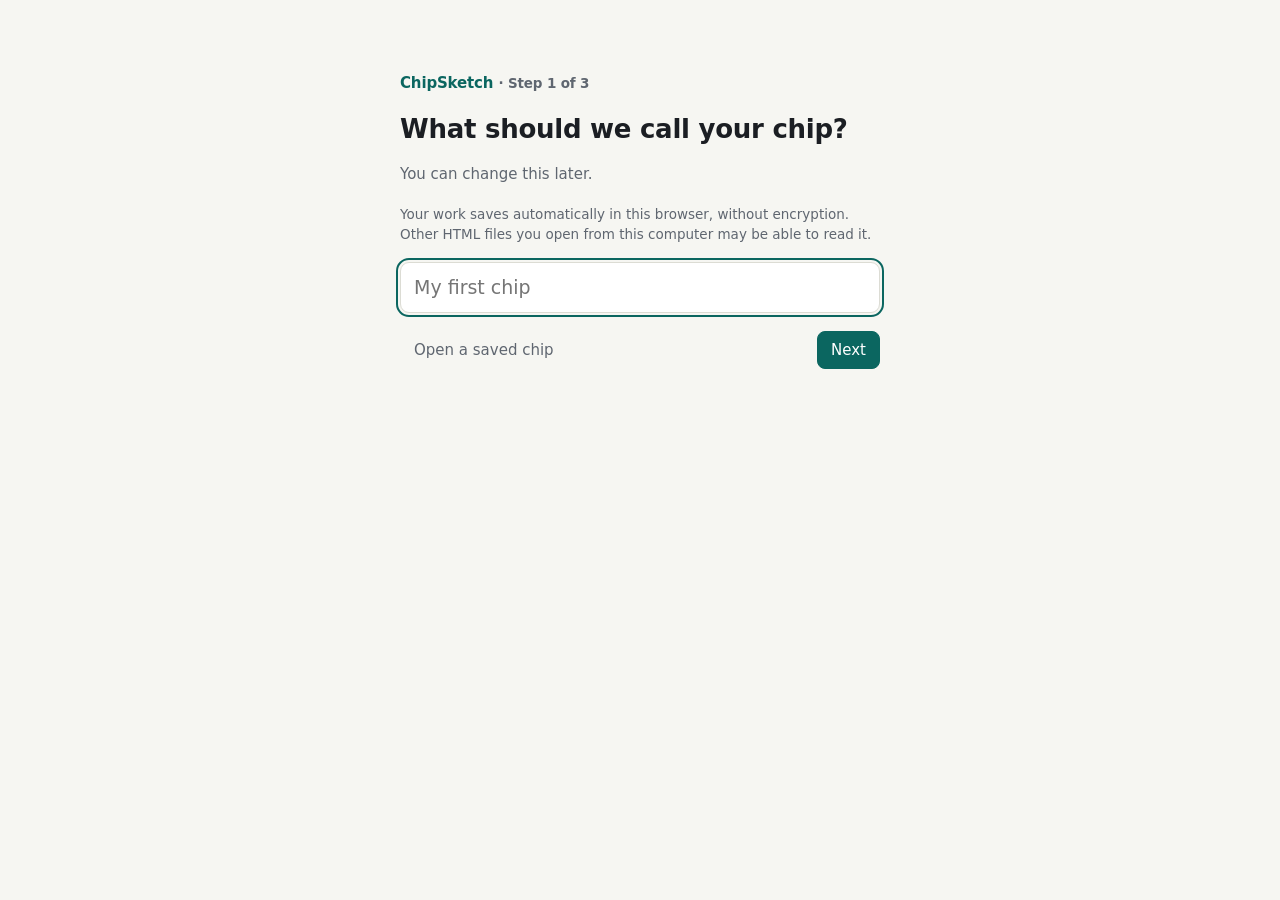
<file: index.html>
<!DOCTYPE html>
<html lang="en">
<head>
  <meta charset="utf-8">
  <meta name="viewport" content="width=device-width, initial-scale=1">
  <meta name="description" content="Sketch and check a chip's architecture in your browser. Made for beginners.">
  <meta http-equiv="Content-Security-Policy" content="default-src 'none'; script-src 'self'; style-src 'self' 'unsafe-inline'; base-uri 'none'; form-action 'none'">
  <title>ChipSketch</title>
  <link rel="stylesheet" href="styles.css">
</head>
<body>
  <div id="app">
    <header id="top" hidden></header>
    <div id="body">
      <main id="main"></main>
      <aside id="drawer" hidden aria-label="Details"></aside>
    </div>
  </div>
  <div id="popover" role="status" hidden></div>
  <div id="toast" role="status" hidden></div>
  <input id="file" type="file" accept=".json,application/json" hidden>

  <script src="js/knowledge.js"></script>
  <script src="js/model.js"></script>
  <script src="js/layout.js"></script>
  <script src="js/checks.js"></script>
  <script src="js/verilog.js"></script>
  <script src="js/app.js"></script>
</body>
</html>
</file>
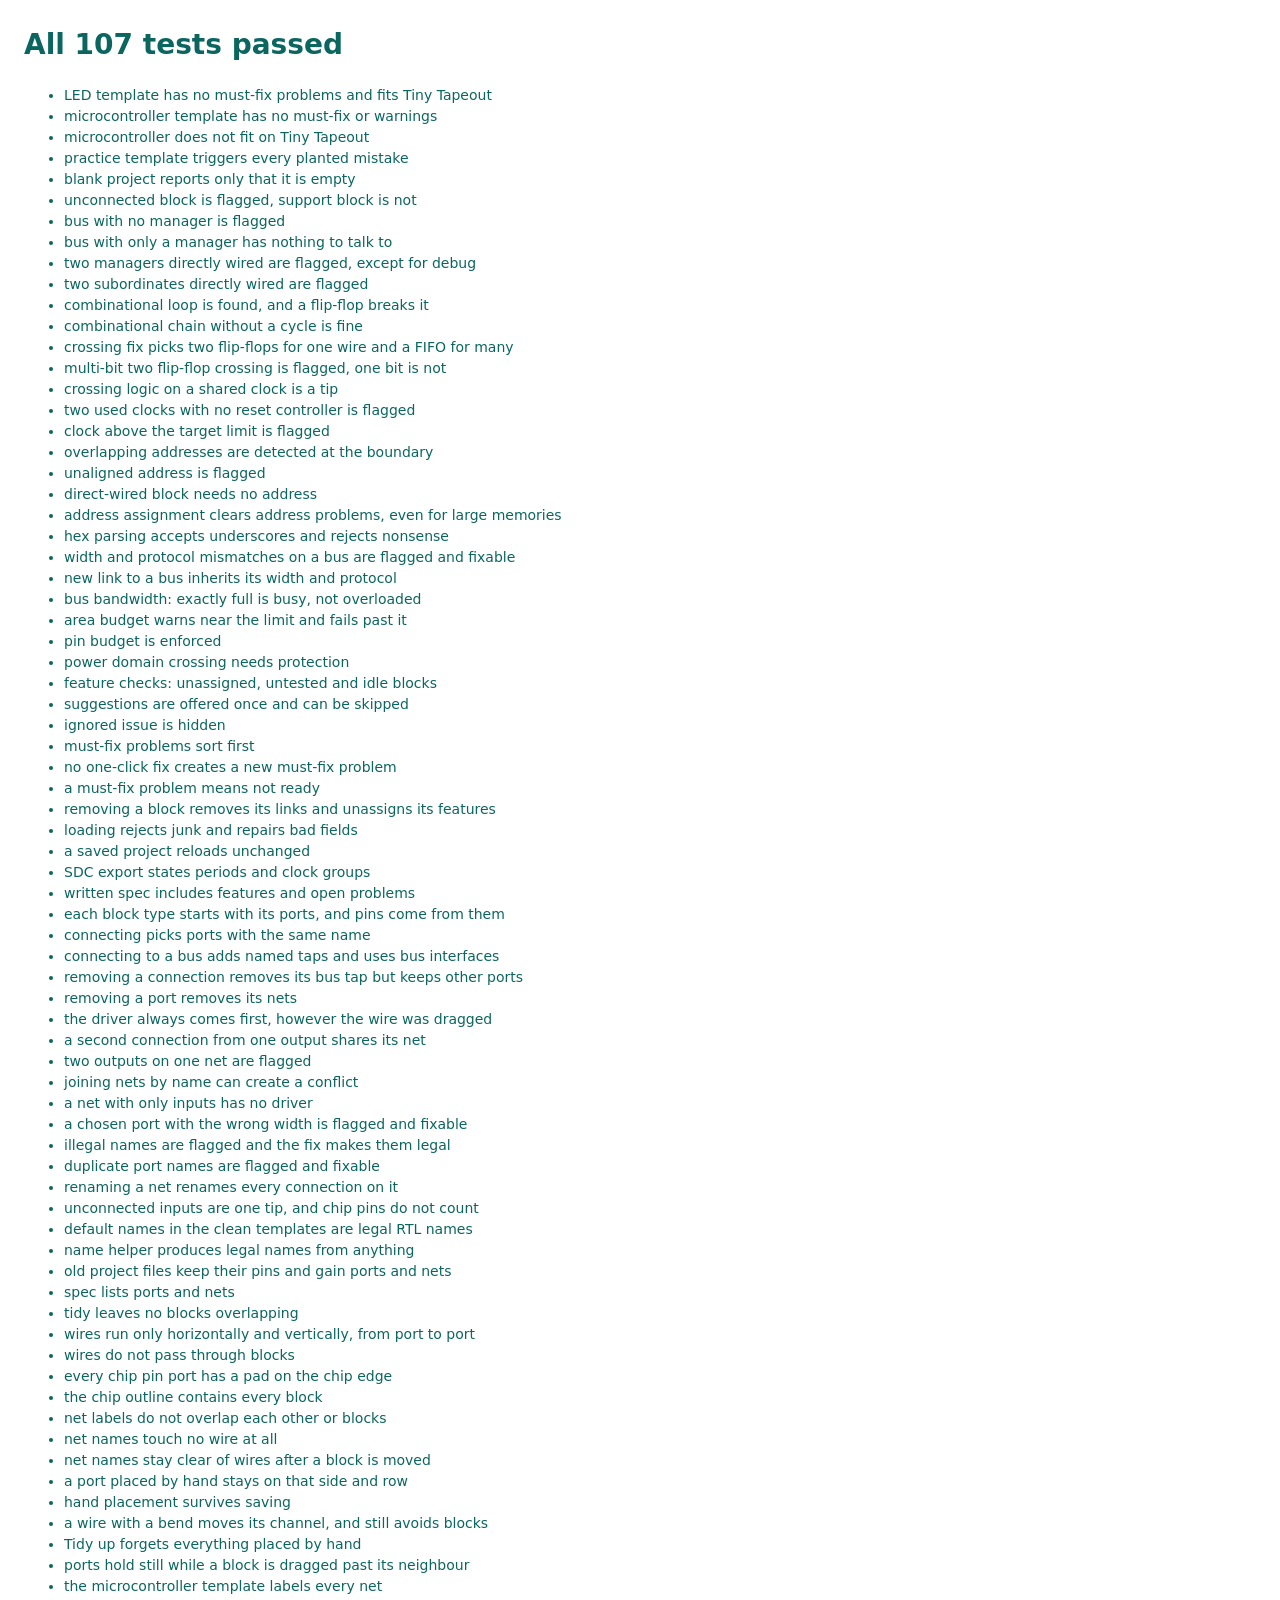
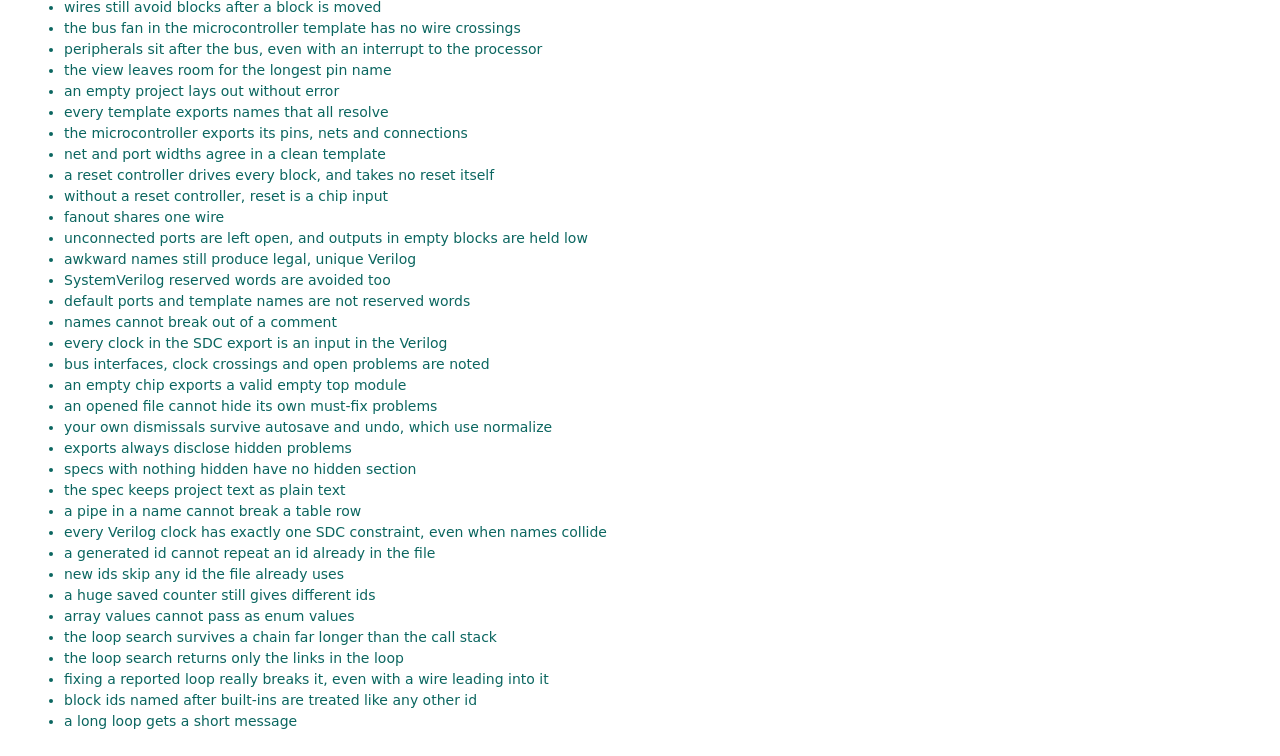
<file: tests/run.html>
<!DOCTYPE html>
<html lang="en">
<head>
  <meta charset="utf-8">
  <title>ChipSketch check-engine tests</title>
  <style>
    body { font: 14px/1.5 system-ui, sans-serif; margin: 24px; }
    .fail { color: #b3261e; font-weight: 600; }
    .pass { color: #0b6660; }
  </style>
</head>
<body>
  <h1 id="summary">Running…</h1>
  <ul id="out"></ul>
  <script src="../js/knowledge.js"></script>
  <script src="../js/model.js"></script>
  <script src="../js/layout.js"></script>
  <script src="../js/checks.js"></script>
  <script src="../js/verilog.js"></script>
  <script>
    const results = [];
    function test(name, fn) {
      try { fn(); results.push({ name, ok: true }); }
      catch (err) { results.push({ name, ok: false, message: err.message }); }
    }
    function eq(actual, expected, label) {
      if (actual !== expected) throw new Error(`${label || 'value'}: expected ${expected}, got ${actual}`);
    }
    const rules = (p) => CS.runChecks(p).map((i) => i.rule);
    const hasRule = (p, rule) => rules(p).includes(rule);
    function bare(target) { return CS.createProject('T', target || 'sky130', 'blank'); }
    function pair(p, typeA, typeB, overrides) {
      const a = CS.createBlock(p, typeA);
      const b = CS.createBlock(p, typeB);
      const l = CS.createLink(p, a.id, b.id, overrides);
      return { a, b, l };
    }

    test('LED template has no must-fix problems and fits Tiny Tapeout', () => {
      const p = CS.createProject('T', 'tt', 'tiny');
      eq(CS.runChecks(p).filter((i) => i.severity === 'fix').length, 0, 'must-fix');
      eq(CS.usage(p).areaShare < 1, true, 'fits');
    });
    test('microcontroller template has no must-fix or warnings', () => {
      const issues = CS.runChecks(CS.createProject('T', 'sky130', 'micro'));
      eq(issues.filter((i) => i.severity !== 'tip').map((i) => i.rule).join(), '', 'non-tips');
    });
    test('microcontroller does not fit on Tiny Tapeout', () => {
      eq(hasRule(CS.createProject('T', 'tt', 'micro'), 'over-area'), true);
    });
    test('practice template triggers every planted mistake', () => {
      const found = rules(CS.createProject('T', 'sky130', 'practice'));
      ['orphan', 'cdc-unhandled', 'cdc-multibit', 'addr-overlap', 'width-mismatch',
        'over-freq', 'bus-overload', 'reset-domains', 'feature-no-block'].forEach((r) => {
        eq(found.includes(r), true, r);
      });
    });
    test('blank project reports only that it is empty', () => {
      eq(rules(bare()).join(), 'empty');
    });

    test('unconnected block is flagged, support block is not', () => {
      const p = bare();
      CS.createBlock(p, 'uart');
      CS.createBlock(p, 'reset');
      eq(rules(p).filter((r) => r === 'orphan').length, 1);
    });
    test('bus with no manager is flagged', () => {
      const p = bare();
      pair(p, 'bus', 'memory');
      eq(hasRule(p, 'bus-no-manager'), true);
    });
    test('bus with only a manager has nothing to talk to', () => {
      const p = bare();
      pair(p, 'cpu', 'bus');
      eq(hasRule(p, 'bus-no-sub'), true);
    });
    test('two managers directly wired are flagged, except for debug', () => {
      const p = bare();
      pair(p, 'cpu', 'cpu');
      eq(hasRule(p, 'manager-pair'), true);
      const q = bare();
      pair(q, 'debug', 'cpu');
      eq(hasRule(q, 'manager-pair'), false);
    });
    test('two subordinates directly wired are flagged', () => {
      const p = bare();
      pair(p, 'uart', 'gpio');
      eq(hasRule(p, 'sub-pair'), true);
    });

    test('combinational loop is found, and a flip-flop breaks it', () => {
      const p = bare();
      const a = CS.createBlock(p, 'custom');
      const b = CS.createBlock(p, 'custom');
      const c = CS.createBlock(p, 'custom');
      CS.createLink(p, a.id, b.id, { comb: true });
      CS.createLink(p, b.id, c.id, { comb: true });
      const back = CS.createLink(p, c.id, a.id, { comb: true });
      eq(hasRule(p, 'comb-loop'), true, 'loop');
      back.comb = false;
      eq(hasRule(p, 'comb-loop'), false, 'broken');
    });
    test('combinational chain without a cycle is fine', () => {
      const p = bare();
      const a = CS.createBlock(p, 'custom');
      const b = CS.createBlock(p, 'custom');
      const c = CS.createBlock(p, 'custom');
      CS.createLink(p, a.id, b.id, { comb: true });
      CS.createLink(p, a.id, c.id, { comb: true });
      CS.createLink(p, b.id, c.id, { comb: true });
      eq(hasRule(p, 'comb-loop'), false);
    });

    test('crossing fix picks two flip-flops for one wire and a FIFO for many', () => {
      const p = bare();
      p.clocks.push({ id: 'c2', name: 'clk2', mhz: 10 });
      const one = pair(p, 'custom', 'custom', { width: 1 });
      one.b.clock = 'c2';
      const many = pair(p, 'custom', 'custom', { width: 8 });
      many.b.clock = 'c2';
      const issues = CS.runChecks(p).filter((i) => i.rule === 'cdc-unhandled');
      eq(issues.find((i) => i.target.id === one.l.id).fix.crossing, '2ff');
      eq(issues.find((i) => i.target.id === many.l.id).fix.crossing, 'fifo');
    });
    test('multi-bit two flip-flop crossing is flagged, one bit is not', () => {
      const p = bare();
      p.clocks.push({ id: 'c2', name: 'clk2', mhz: 10 });
      const x = pair(p, 'custom', 'custom', { width: 8, crossing: '2ff' });
      x.b.clock = 'c2';
      eq(hasRule(p, 'cdc-multibit'), true);
      x.l.width = 1;
      eq(hasRule(p, 'cdc-multibit'), false);
    });
    test('crossing logic on a shared clock is a tip', () => {
      const p = bare();
      pair(p, 'custom', 'custom', { crossing: 'fifo' });
      eq(hasRule(p, 'cdc-unneeded'), true);
    });
    test('two used clocks with no reset controller is flagged', () => {
      const p = bare();
      p.clocks.push({ id: 'c2', name: 'clk2', mhz: 10 });
      const x = pair(p, 'custom', 'custom', { crossing: 'fifo' });
      x.b.clock = 'c2';
      eq(hasRule(p, 'reset-domains'), true);
      CS.createBlock(p, 'reset');
      eq(hasRule(p, 'reset-domains'), false);
    });
    test('clock above the target limit is flagged', () => {
      const p = bare();
      CS.createBlock(p, 'custom');
      p.clocks[0].mhz = 500;
      eq(hasRule(p, 'over-freq'), true);
    });

    function busWith(p, ...types) {
      const bus = CS.createBlock(p, 'bus');
      return { bus, blocks: types.map((t) => {
        const b = CS.createBlock(p, t);
        CS.createLink(p, bus.id, b.id);
        return b;
      }) };
    }
    test('overlapping addresses are detected at the boundary', () => {
      const p = bare();
      const { blocks: [mem, uart] } = busWith(p, 'memory', 'uart');
      mem.baseAddr = 0; mem.memKB = 4;
      uart.baseAddr = 4095;
      eq(hasRule(p, 'addr-overlap'), true, 'overlap');
      uart.baseAddr = 4096;
      eq(hasRule(p, 'addr-overlap'), false, 'adjacent');
    });
    test('unaligned address is flagged', () => {
      const p = bare();
      const { blocks: [uart] } = busWith(p, 'uart');
      uart.baseAddr = 0x100;
      eq(hasRule(p, 'addr-align'), true);
    });
    test('direct-wired block needs no address', () => {
      const p = bare();
      pair(p, 'custom', 'gpio');
      eq(hasRule(p, 'no-address'), false);
    });
    test('address assignment clears address problems, even for large memories', () => {
      const p = bare();
      const { blocks } = busWith(p, 'cpu', 'memory', 'memory', 'uart', 'gpio');
      blocks[1].memKB = 3; // Not a power of two.
      blocks[2].memKB = 64;
      CS.assignAddresses(p);
      const found = rules(p);
      ['no-address', 'addr-overlap', 'addr-align'].forEach((r) => eq(found.includes(r), false, r));
      eq(blocks[3].baseAddr >= 0x10000000, true, 'peripherals above memory');
    });
    test('hex parsing accepts underscores and rejects nonsense', () => {
      eq(CS.parseHex('0x1000_0000'), 0x10000000);
      eq(CS.parseHex(''), null);
      eq(Number.isNaN(CS.parseHex('banana')), true);
      eq(CS.formatHex(0x10000000), '0x1000_0000');
    });

    test('width and protocol mismatches on a bus are flagged and fixable', () => {
      const p = bare();
      const bus = CS.createBlock(p, 'bus');
      const u = CS.createBlock(p, 'uart');
      CS.createLink(p, bus.id, u.id, { width: 8, protocol: 'apb' });
      const issues = CS.runChecks(p);
      const width = issues.find((i) => i.rule === 'width-mismatch');
      const proto = issues.find((i) => i.rule === 'protocol-mismatch');
      CS.applyFix(p, width.fix);
      CS.applyFix(p, proto.fix);
      eq(hasRule(p, 'width-mismatch'), false, 'width fixed');
      eq(hasRule(p, 'protocol-mismatch'), false, 'protocol fixed');
    });
    test('new link to a bus inherits its width and protocol', () => {
      const p = bare();
      const bus = CS.createBlock(p, 'bus', 0, 0, { width: 64, protocol: 'axi' });
      const u = CS.createBlock(p, 'uart');
      const l = CS.createLink(p, u.id, bus.id);
      eq(l.width, 64); eq(l.protocol, 'axi');
    });
    test('bus bandwidth: exactly full is busy, not overloaded', () => {
      const p = bare();
      p.clocks[0].mhz = 50;
      const { blocks: [accel] } = busWith(p, 'accel');
      accel.mbps = 200; // 32 bits at 50 MHz carries 200 MB/s.
      eq(hasRule(p, 'bus-overload'), false, 'full');
      eq(hasRule(p, 'bus-busy'), true, 'busy');
      accel.mbps = 201;
      eq(hasRule(p, 'bus-overload'), true, 'over');
    });
    test('area budget warns near the limit and fails past it', () => {
      const p = bare('tt');
      const b = CS.createBlock(p, 'custom', 0, 0, { gates: 900 });
      CS.createLink(p, b.id, CS.createBlock(p, 'custom', 0, 0, { gates: 0 }).id);
      eq(hasRule(p, 'near-area'), true, 'near');
      b.gates = 1100;
      eq(hasRule(p, 'over-area'), true, 'over');
    });
    test('pin budget is enforced', () => {
      const p = bare('tt');
      const gpio = CS.createBlock(p, 'gpio');
      gpio.ports.find((x) => x.external).width = 30;
      eq(hasRule(p, 'over-pins'), true);
    });
    test('power domain crossing needs protection', () => {
      const p = bare();
      const x = pair(p, 'custom', 'custom');
      x.b.power = 'sleepy';
      eq(hasRule(p, 'power-crossing'), true);
      x.l.isolated = true;
      eq(hasRule(p, 'power-crossing'), false);
    });

    test('feature checks: unassigned, untested and idle blocks', () => {
      const p = bare();
      pair(p, 'custom', 'gpio');
      eq(hasRule(p, 'no-features'), true, 'none');
      const f = CS.createFeature(p, 'Do a thing');
      const found = rules(p);
      eq(found.includes('feature-no-block'), true, 'no block');
      eq(found.includes('feature-no-test'), true, 'no test');
      eq(found.includes('block-no-feature'), true, 'idle');
      f.must = false;
      eq(hasRule(p, 'feature-no-test'), false, 'nice-to-have needs no test');
    });
    test('suggestions are offered once and can be skipped', () => {
      const p = bare();
      const u = CS.createBlock(p, 'uart');
      const first = CS.nextSuggestion(p);
      eq(first.blockId, u.id);
      CS.createFeature(p, first.title, first.blockId, { sourceKey: first.key });
      const second = CS.nextSuggestion(p);
      eq(second.key !== first.key, true, 'moved on');
      p.skippedSuggestions.push(second.key);
      eq(CS.nextSuggestion(p), null, 'exhausted');
    });
    test('ignored issue is hidden', () => {
      const p = bare();
      CS.createBlock(p, 'uart');
      const issue = CS.runChecks(p).find((i) => i.rule === 'orphan');
      p.ignored.push(issue.key);
      eq(hasRule(p, 'orphan'), false);
    });
    test('must-fix problems sort first', () => {
      const issues = CS.runChecks(CS.createProject('T', 'sky130', 'practice'));
      eq(issues[0].severity, 'fix');
      const order = issues.map((i) => ({ fix: 0, warn: 1, tip: 2 }[i.severity]));
      eq(order.every((v, i) => i === 0 || order[i - 1] <= v), true, 'sorted');
    });
    test('no one-click fix creates a new must-fix problem', () => {
      Object.keys(CS.TEMPLATES).forEach((key) => {
        let p = CS.createProject('T', 'sky130', key);
        // Apply one fix at a time, in a fresh copy, and compare must-fix counts.
        CS.runChecks(p).filter((i) => i.fix).forEach((issue) => {
          const copy = CS.normalize(JSON.parse(JSON.stringify(p)));
          const before = CS.runChecks(copy).filter((i) => i.severity === 'fix').length;
          CS.applyFix(copy, issue.fix);
          const after = CS.runChecks(copy).filter((i) => i.severity === 'fix').length;
          eq(after <= before, true, `${key}/${issue.rule} went ${before} to ${after}`);
        });
      });
    });
    test('a must-fix problem means not ready', () => {
      eq(CS.isReadyForRtl([{ severity: 'fix' }]), false);
    });

    test('removing a block removes its links and unassigns its features', () => {
      const p = bare();
      const { a, b } = pair(p, 'custom', 'custom');
      const f = CS.createFeature(p, 'x', a.id);
      CS.removeBlock(p, a.id);
      eq(p.links.length, 0); eq(f.blockId, null); eq(p.blocks[0].id, b.id);
    });
    test('loading rejects junk and repairs bad fields', () => {
      let threw = false;
      try { CS.normalize('nope'); } catch (e) { threw = true; }
      eq(threw, true, 'junk');
      const p = CS.normalize({
        target: 'constructor',
        name: 42,
        blocks: [
          { id: 'x', type: 'constructor', gates: 'many', clock: 'gone' },
          { id: 'x', type: 'bus', protocol: '__proto__' },
          null,
        ],
        links: [{ from: 'x', to: 'missing' }, { from: 'x', to: 'x' }],
        features: [{ title: '<img src=x>', status: 'whatever', blockId: 'gone' }],
      });
      eq(p.target, 'tt', 'target');
      eq(p.name, 'My chip', 'name');
      eq(p.blocks[0].type, 'custom', 'type');
      eq(p.blocks[0].gates, 1000, 'gates');
      eq(p.blocks[0].clock, null, 'clock');
      eq(p.blocks[1].id !== 'x', true, 'unique id');
      eq(p.blocks[1].protocol, 'axi-lite', 'protocol');
      eq(p.links.length, 0, 'links');
      eq(p.features[0].status, 'todo', 'status');
      eq(p.features[0].blockId, null, 'feature block');
      CS.runChecks(p);
    });
    test('a saved project reloads unchanged', () => {
      const p = CS.createProject('Round trip', 'sky130', 'practice');
      const again = CS.normalize(JSON.parse(JSON.stringify(p)));
      eq(JSON.stringify(again), JSON.stringify(CS.normalize(JSON.parse(JSON.stringify(again)))), 'stable');
      eq(CS.runChecks(again).length, CS.runChecks(p).length, 'same issues');
    });
    test('SDC export states periods and clock groups', () => {
      const p = CS.createProject('T', 'sky130', 'practice');
      const sdc = CS.toSdc(p);
      eq(sdc.includes('create_clock -name clk_main -period 20.000 [get_ports clk_main]'), true, 'period');
      eq(sdc.includes('set_clock_groups -asynchronous -group {clk_main} -group {clk_fast}'), true, 'groups');
      p.clocks[0].name = '1 bad name';
      eq(CS.toSdc(p).includes('clk_1_bad_name'), true, 'safe name');
    });
    test('written spec includes features and open problems', () => {
      const p = CS.createProject('T', 'sky130', 'practice');
      const md = CS.toMarkdown(p, CS.runChecks(p));
      eq(md.includes('- [ ] Detect edges in a camera image'), true, 'feature');
      eq(md.includes('Must fix:'), true, 'problems');
      eq(md.includes('[['), false, 'no glossary markup');
    });

    /* ---------- Ports and nets ---------- */

    const portNamed = (block, name) => block.ports.find((x) => x.name === name);

    test('each block type starts with its ports, and pins come from them', () => {
      const p = bare();
      eq(CS.createBlock(p, 'uart').ports.map((x) => x.name).join(), 's_bus,tx,rx');
      eq(CS.usage(p).pins, 2, 'uart pins');
      CS.createBlock(p, 'gpio');
      eq(CS.usage(p).pins, 10, 'uart and gpio pins');
    });
    test('connecting picks ports with the same name', () => {
      const p = bare();
      const cpu = CS.createBlock(p, 'cpu');
      const dbg = CS.createBlock(p, 'debug');
      const timer = CS.createBlock(p, 'timer');
      const a = CS.createLink(p, dbg.id, cpu.id);
      const b = CS.createLink(p, timer.id, cpu.id);
      eq(a.fromPort, portNamed(dbg, 'dbg').id, 'debug out');
      eq(a.toPort, portNamed(cpu, 'dbg').id, 'cpu dbg');
      eq(b.toPort, portNamed(cpu, 'irq').id, 'cpu irq');
      eq(a.width, 4, 'width from port');
      eq(b.net, 'timer_irq', 'default net name');
    });
    test('connecting to a bus adds named taps and uses bus interfaces', () => {
      const p = bare();
      const bus = CS.createBlock(p, 'bus');
      const cpu = CS.createBlock(p, 'cpu');
      const mem = CS.createBlock(p, 'memory');
      const a = CS.createLink(p, cpu.id, bus.id);
      const b = CS.createLink(p, bus.id, mem.id);
      eq(bus.ports.map((x) => x.name).join(), 'm0,s0');
      eq(a.fromPort, portNamed(cpu, 'm_bus').id, 'cpu uses m_bus');
      eq(b.toPort, portNamed(mem, 's_bus').id, 'memory uses s_bus');
      eq(b.net, 'memory_bus', 'net name');
    });
    test('removing a connection removes its bus tap but keeps other ports', () => {
      const p = bare();
      const bus = CS.createBlock(p, 'bus');
      const mem = CS.createBlock(p, 'memory');
      const l = CS.createLink(p, bus.id, mem.id);
      CS.removeLink(p, l.id);
      eq(bus.ports.length, 0, 'tap');
      eq(mem.ports.length, 1, 'memory port');
    });
    test('removing a port removes its nets', () => {
      const p = bare();
      const { a, l } = pair(p, 'custom', 'custom');
      CS.removePort(p, a, l.fromPort);
      eq(p.links.length, 0, 'links');
      eq(a.ports.length, 1, 'ports');
    });
    test('the driver always comes first, however the wire was dragged', () => {
      const p = bare();
      const a = CS.createBlock(p, 'custom');
      const b = CS.createBlock(p, 'custom');
      const l = CS.createLink(p, a.id, b.id, { fromPort: portNamed(a, 'in').id, toPort: portNamed(b, 'out').id });
      eq(l.from, b.id, 'from');
      eq(l.fromPort, portNamed(b, 'out').id, 'from port');
    });
    test('a second connection from one output shares its net', () => {
      const p = bare();
      const a = CS.createBlock(p, 'custom');
      const b = CS.createBlock(p, 'custom');
      const c = CS.createBlock(p, 'custom');
      const out = portNamed(a, 'out').id;
      const one = CS.createLink(p, a.id, b.id, { fromPort: out });
      const two = CS.createLink(p, a.id, c.id, { fromPort: out });
      eq(two.net, one.net, 'same net');
      eq(hasRule(p, 'net-multi-driver'), false, 'one driver');
    });
    test('two outputs on one net are flagged', () => {
      const p = bare();
      const a = CS.createBlock(p, 'custom');
      const b = CS.createBlock(p, 'custom');
      CS.createLink(p, a.id, b.id, { fromPort: portNamed(a, 'out').id, toPort: portNamed(b, 'out').id });
      eq(hasRule(p, 'net-multi-driver'), true);
    });
    test('joining nets by name can create a conflict', () => {
      const p = bare();
      const x = pair(p, 'custom', 'custom');
      const y = pair(p, 'custom', 'custom', { width: 4 });
      eq(hasRule(p, 'net-multi-driver'), false, 'separate');
      y.l.net = x.l.net;
      eq(hasRule(p, 'net-multi-driver'), true, 'joined drivers');
      eq(hasRule(p, 'net-width-conflict'), true, 'joined widths');
    });
    test('a net with only inputs has no driver', () => {
      const p = bare();
      const a = CS.createBlock(p, 'custom');
      const b = CS.createBlock(p, 'custom');
      CS.createLink(p, a.id, b.id, { fromPort: portNamed(a, 'in').id, toPort: portNamed(b, 'in').id });
      eq(hasRule(p, 'net-no-driver'), true);
    });
    test('a chosen port with the wrong width is flagged and fixable', () => {
      const p = bare();
      const a = CS.createBlock(p, 'custom');
      const b = CS.createBlock(p, 'custom');
      portNamed(b, 'in').width = 16;
      CS.createLink(p, a.id, b.id, { fromPort: portNamed(a, 'out').id, toPort: portNamed(b, 'in').id });
      const issue = CS.runChecks(p).find((i) => i.rule === 'port-width');
      eq(!!issue, true, 'flagged');
      CS.applyFix(p, issue.fix);
      eq(hasRule(p, 'port-width'), false, 'fixed');
    });
    test('illegal names are flagged and the fix makes them legal', () => {
      const p = bare();
      const x = pair(p, 'custom', 'custom');
      x.l.net = 'my net';
      portNamed(x.a, 'in').name = 'wire';
      const issues = CS.runChecks(p);
      const net = issues.find((i) => i.rule === 'bad-net-name');
      const port = issues.find((i) => i.rule === 'bad-port-name');
      CS.applyFix(p, net.fix);
      CS.applyFix(p, port.fix);
      eq(x.l.net, 'my_net', 'net');
      eq(CS.isLegalName(portNamed(x.a, 'wire_i').name), true, 'port');
      eq(hasRule(p, 'bad-net-name') || hasRule(p, 'bad-port-name'), false, 'clean');
    });
    test('duplicate port names are flagged and fixable', () => {
      const p = bare();
      const a = CS.createBlock(p, 'custom');
      a.ports[1].name = a.ports[0].name;
      const issue = CS.runChecks(p).find((i) => i.rule === 'dup-port');
      eq(issue.severity, 'fix', 'severity');
      CS.applyFix(p, issue.fix);
      eq(hasRule(p, 'dup-port'), false, 'fixed');
    });
    test('renaming a net renames every connection on it', () => {
      const p = bare();
      const a = CS.createBlock(p, 'custom');
      const b = CS.createBlock(p, 'custom');
      const c = CS.createBlock(p, 'custom');
      const out = portNamed(a, 'out').id;
      const one = CS.createLink(p, a.id, b.id, { fromPort: out });
      const two = CS.createLink(p, a.id, c.id, { fromPort: out });
      CS.renameNet(p, one.net, 'video');
      eq(one.net + two.net, 'videovideo');
    });
    test('unconnected inputs are one tip, and chip pins do not count', () => {
      const p = bare();
      const uart = CS.createBlock(p, 'uart');
      const cpu = CS.createBlock(p, 'cpu');
      CS.createLink(p, cpu.id, uart.id);
      const tip = CS.runChecks(p).find((i) => i.rule === 'port-unconnected');
      eq(tip.severity, 'tip', 'severity');
      eq(tip.plainTitle.includes('Processor.irq'), true, 'names the port');
      eq(tip.plainTitle.includes('rx'), false, 'skips chip pins');
    });
    test('default names in the clean templates are legal RTL names', () => {
      ['tiny', 'micro'].forEach((key) => {
        const p = CS.createProject('T', 'sky130', key);
        p.links.forEach((l) => eq(CS.isLegalName(l.net), true, l.net));
        p.blocks.forEach((b) => b.ports.forEach((x) => eq(CS.isLegalName(x.name), true, x.name)));
      });
    });
    test('name helper produces legal names from anything', () => {
      ['Main bus', '9lives', 'wire', '***', ' a-b '].forEach((text) => {
        eq(CS.isLegalName(CS.identifier(text)), true, text);
      });
      eq(CS.identifier('Main bus'), 'main_bus');
    });
    test('old project files keep their pins and gain ports and nets', () => {
      const p = CS.normalize({
        version: 1,
        name: 'Old',
        clocks: [{ id: 'c1', name: 'clk', mhz: 25 }],
        blocks: [
          { id: 'a', type: 'custom', name: 'Sensor', x: 0, y: 0, clock: 'c1', pins: 5 },
          { id: 'b', type: 'uart', name: 'UART', x: 0, y: 0, clock: 'c1', pins: 0 },
          { id: 'c', type: 'gpio', name: 'GPIO', x: 0, y: 0, clock: 'c1', pins: 8 },
        ],
        links: [{ id: 'l1', from: 'a', to: 'b', protocol: 'wires', width: 8 }],
      });
      eq(CS.usage(p).pins, 13, 'pins');
      eq(!!p.links[0].fromPort && !!p.links[0].toPort, true, 'ports');
      eq(CS.isLegalName(p.links[0].net), true, 'net');
      eq(p.links[0].width, 8, 'width kept');
      eq(p.version, 2, 'version');
      const boxes = [...CS.layout.compute(p).blocks.values()];
      eq(boxes.some((x) => x.x !== boxes[0].x || x.y !== boxes[0].y), true, 'blocks spread out');
    });
    test('spec lists ports and nets', () => {
      const p = CS.createProject('T', 'sky130', 'micro');
      const md = CS.toMarkdown(p, []);
      eq(md.includes('## Ports'), true, 'ports');
      eq(md.includes('| timer_irq | Timer.irq | Processor.irq |'), true, 'net row');
    });

    /* ---------- Layout ---------- */

    const hitsBox = (a, b, box) => (
      Math.max(a.x, b.x) > box.x && Math.min(a.x, b.x) < box.x + box.w
      && Math.max(a.y, b.y) > box.y && Math.min(a.y, b.y) < box.y + box.h
    );
    function eachTemplate(fn) {
      Object.keys(CS.TEMPLATES).filter((k) => k !== 'blank').forEach((key) => {
        fn(CS.createProject('T', 'sky130', key), key);
      });
    }

    test('tidy leaves no blocks overlapping', () => {
      eachTemplate((p, key) => {
        const boxes = [...CS.layout.compute(p).blocks.values()];
        boxes.forEach((a, i) => boxes.slice(i + 1).forEach((b) => {
          const apart = a.x + a.w <= b.x || b.x + b.w <= a.x || a.y + a.h <= b.y || b.y + b.h <= a.y;
          eq(apart, true, `${key} overlap`);
        }));
      });
    });
    test('wires run only horizontally and vertically, from port to port', () => {
      eachTemplate((p, key) => {
        const geo = CS.layout.compute(p);
        eq(geo.routes.length, p.links.length, `${key} routes`);
        geo.routes.forEach((r) => {
          const link = p.links.find((l) => l.id === r.linkId);
          const start = geo.points.get(link.fromPort);
          const end = geo.points.get(link.toPort);
          eq(r.path[0].x === start.x && r.path[0].y === start.y, true, `${key} starts at port`);
          const last = r.path[r.path.length - 1];
          eq(last.x === end.x && last.y === end.y, true, `${key} ends at port`);
          for (let i = 0; i < r.path.length - 1; i += 1) {
            eq(r.path[i].x === r.path[i + 1].x || r.path[i].y === r.path[i + 1].y, true, `${key} ${r.net} straight`);
          }
        });
      });
    });
    test('wires do not pass through blocks', () => {
      eachTemplate((p, key) => {
        const geo = CS.layout.compute(p);
        const check = (path, own, label) => {
          geo.blocks.forEach((box, id) => {
            for (let i = 0; i < path.length - 1; i += 1) {
              eq(hitsBox(path[i], path[i + 1], box), false, `${key}: ${label} crosses ${id}`);
            }
          });
        };
        geo.routes.forEach((r) => check(r.path, [], r.net));
        geo.pads.forEach((pad) => check(pad.path, [], pad.name));
      });
    });
    test('every chip pin port has a pad on the chip edge', () => {
      eachTemplate((p, key) => {
        const geo = CS.layout.compute(p);
        const pins = p.blocks.flatMap((b) => b.ports.filter((x) => x.external));
        eq(geo.pads.length, pins.length, `${key} pads`);
        geo.pads.forEach((pad) => {
          eq(pad.x === geo.die.x || pad.x === geo.die.x + geo.die.w, true, `${key} on edge`);
          eq(pad.y >= geo.die.y && pad.y <= geo.die.y + geo.die.h, true, `${key} within edge`);
        });
      });
    });
    test('the chip outline contains every block', () => {
      eachTemplate((p, key) => {
        const geo = CS.layout.compute(p);
        geo.blocks.forEach((b) => {
          eq(b.x >= geo.die.x && b.y >= geo.die.y && b.x + b.w <= geo.die.x + geo.die.w && b.y + b.h <= geo.die.y + geo.die.h, true, key);
        });
      });
    });
    test('net labels do not overlap each other or blocks', () => {
      eachTemplate((p, key) => {
        const geo = CS.layout.compute(p);
        const overlap = (a, b) => a.x < b.x + b.w && b.x < a.x + a.w && a.y < b.y + b.h && b.y < a.y + a.h;
        geo.labels.forEach((a, i) => {
          geo.labels.slice(i + 1).forEach((b) => eq(overlap(a, b), false, `${key} labels`));
          geo.blocks.forEach((box) => eq(overlap(a, box), false, `${key} label on block`));
        });
      });
    });
    test('net names touch no wire at all', () => {
      eachTemplate((p, key) => {
        const geo = CS.layout.compute(p);
        const wires = geo.routes.map((r) => r.path).concat(geo.pads.map((pad) => pad.path));
        geo.labels.forEach((box) => wires.forEach((wire) => {
          for (let i = 0; i < wire.length - 1; i += 1) {
            eq(hitsBox(wire[i], wire[i + 1], box), false, `${key}: label at ${Math.round(box.x)},${Math.round(box.y)}`);
          }
        }));
      });
    });
    test('net names stay clear of wires after a block is moved', () => {
      eachTemplate((p, key) => {
        p.blocks.forEach((b, i) => { b.x += (i % 3) * 40; b.y += (i % 2) * 60; });
        const geo = CS.layout.compute(p);
        const wires = geo.routes.map((r) => r.path).concat(geo.pads.map((pad) => pad.path));
        geo.labels.forEach((box) => wires.forEach((wire) => {
          for (let i = 0; i < wire.length - 1; i += 1) eq(hitsBox(wire[i], wire[i + 1], box), false, key);
        }));
      });
    });
    test('a port placed by hand stays on that side and row', () => {
      const p = CS.createProject('T', 'sky130', 'micro');
      const uart = p.blocks.find((b) => b.name === 'UART');
      const tx = uart.ports.find((x) => x.name === 'tx');
      const rx = uart.ports.find((x) => x.name === 'rx');
      tx.side = 'left'; tx.rank = 0;
      rx.side = 'left'; rx.rank = 1;
      const rows = CS.layout.compute(p).blocks.get(uart.id).rows.filter((r) => r.side === 'left');
      eq(rows[0].port.name, 'tx', 'first row');
      eq(rows[1].port.name, 'rx', 'second row');
    });
    test('hand placement survives saving', () => {
      const p = CS.createProject('T', 'sky130', 'micro');
      const uart = p.blocks.find((b) => b.name === 'UART');
      uart.ports[0].side = 'right';
      uart.ports[0].rank = 2;
      p.links[0].bend = 40;
      const again = CS.normalize(JSON.parse(JSON.stringify(p)));
      eq(again.blocks.find((b) => b.name === 'UART').ports[0].side, 'right', 'side');
      eq(again.blocks.find((b) => b.name === 'UART').ports[0].rank, 2, 'rank');
      eq(again.links[0].bend, 40, 'bend');
    });
    test('a wire with a bend moves its channel, and still avoids blocks', () => {
      const p = CS.createProject('T', 'sky130', 'micro');
      const link = p.links.find((l) => l.net === 'memory_bus');
      const verticalX = () => {
        const { path } = CS.layout.compute(p).routes.find((r) => r.linkId === link.id);
        return path.find((pt, i) => i < path.length - 1 && pt.x === path[i + 1].x).x;
      };
      const before = verticalX();
      link.bend = -30;
      eq(verticalX() < before, true, 'moved left');
      [-2000, 2000].forEach((bend) => {
        link.bend = bend;
        const geo = CS.layout.compute(p);
        const { path } = geo.routes.find((r) => r.linkId === link.id);
        geo.blocks.forEach((box) => {
          for (let i = 0; i < path.length - 1; i += 1) eq(hitsBox(path[i], path[i + 1], box), false, `bend ${bend}`);
        });
      });
    });
    test('Tidy up forgets everything placed by hand', () => {
      const p = CS.createProject('T', 'sky130', 'micro');
      p.blocks[0].ports[0].side = 'left';
      p.blocks[0].ports[0].rank = 1;
      p.links[0].bend = 50;
      CS.layout.tidy(p);
      eq(p.blocks[0].ports[0].side, undefined, 'side');
      eq(p.blocks[0].ports[0].rank, undefined, 'rank');
      eq(p.links[0].bend, undefined, 'bend');
    });
    test('ports hold still while a block is dragged past its neighbour', () => {
      const p = CS.createProject('T', 'sky130', 'micro');
      const cpu = p.blocks.find((b) => b.name === 'Processor');
      const bus = p.blocks.find((b) => b.name === 'Main bus');
      const rowsBefore = JSON.stringify(CS.layout.compute(p).blocks.get(cpu.id).rows.map((r) => [r.port.name, r.side]));
      const held = CS.layout.freeze(p);
      cpu.x = bus.x + 900; // The bus is now on the other side of the processor.
      const frozen = JSON.stringify(CS.layout.compute(p, held).blocks.get(cpu.id).rows.map((r) => [r.port.name, r.side]));
      eq(frozen, rowsBefore, 'unchanged while dragging');
      const released = JSON.stringify(CS.layout.compute(p).blocks.get(cpu.id).rows.map((r) => [r.port.name, r.side]));
      eq(released === rowsBefore, false, 'settles after release');
    });
    test('the microcontroller template labels every net', () => {
      const geo = CS.layout.compute(CS.createProject('T', 'sky130', 'micro'));
      eq(geo.routes.every((r) => !!r.label), true);
    });
    test('wires still avoid blocks after a block is moved', () => {
      const p = CS.createProject('T', 'sky130', 'micro');
      p.blocks.find((b) => b.name === 'Reset controller').x = 260;
      const geo = CS.layout.compute(p);
      geo.routes.forEach((r) => {
        geo.blocks.forEach((box) => {
          for (let i = 0; i < r.path.length - 1; i += 1) {
            eq(hitsBox(r.path[i], r.path[i + 1], box), false, r.net);
          }
        });
      });
    });
    test('the bus fan in the microcontroller template has no wire crossings', () => {
      const geo = CS.layout.compute(CS.createProject('T', 'sky130', 'micro'));
      const segments = geo.routes.filter((r) => r.net.endsWith('_bus'))
        .flatMap((r) => r.path.slice(0, -1).map((a, i) => ({ net: r.net, a, b: r.path[i + 1] })));
      const between = (v, x, y) => v > Math.min(x, y) && v < Math.max(x, y);
      const crossings = [];
      segments.forEach((h) => segments.forEach((v) => {
        if (h.a.y === h.b.y && v.a.x === v.b.x && h.net !== v.net
          && between(v.a.x, h.a.x, h.b.x) && between(h.a.y, v.a.y, v.b.y)) {
          crossings.push(`${h.net} x ${v.net}`);
        }
      }));
      eq(crossings.join(), '', 'crossings');
    });
    test('peripherals sit after the bus, even with an interrupt to the processor', () => {
      const p = CS.createProject('T', 'sky130', 'micro');
      const x = (name) => p.blocks.find((b) => b.name === name).x;
      eq(x('Processor') < x('Main bus'), true, 'processor first');
      eq(x('Main bus') < x('Timer'), true, 'timer after bus');
      eq(x('Timer'), x('Memory'), 'same column as memory');
    });
    test('the view leaves room for the longest pin name', () => {
      eachTemplate((p, key) => {
        const geo = CS.layout.compute(p);
        geo.pads.forEach((pad) => {
          const need = CS.layout.pinLabelText(pad).length * 6.3 + 12;
          if (pad.side === 'left') eq(pad.x - need >= geo.world.x, true, `${key} ${pad.name}`);
          else eq(pad.x + need <= geo.world.x + geo.world.w, true, `${key} ${pad.name}`);
        });
      });
    });
    test('an empty project lays out without error', () => {
      const geo = CS.layout.compute(bare());
      eq(geo.die, null);
    });

    /* ---------- Verilog export ---------- */

    // A small structural reader. It is not a Verilog compiler, but it catches names
    // that do not resolve, which is the likeliest way for this generator to go wrong.
    function readVerilog(text) {
      const code = text.replace(/\/\/[^\n]*/g, '');
      const modules = new Map();
      const pattern = /\bmodule\s+(\S+)\s*\(([\s\S]*?)\);([\s\S]*?)\bendmodule\b/g;
      let match = pattern.exec(code);
      while (match) {
        const ports = new Map();
        match[2].split(',').map((x) => x.trim()).filter(Boolean).forEach((line) => {
          const m = /^(input|output|inout)\s+wire\s+(?:\[(\d+):0\]\s+)?(\S+)$/.exec(line);
          if (!m) throw new Error(`bad port line: ${line}`);
          ports.set(m[3], { dir: m[1], width: m[2] ? Number(m[2]) + 1 : 1 });
        });
        modules.set(match[1], { ports, body: match[3] });
        match = pattern.exec(code);
      }
      eq((code.match(/\bmodule\b/g) || []).length, modules.size, 'every module parsed');
      eq((code.match(/\bendmodule\b/g) || []).length, modules.size, 'every module closed');
      return modules;
    }
    function instancesIn(body) {
      const found = [];
      const pattern = /^\s*(\S+)\s+(u_\S+)\s*\(([\s\S]*?)\);/gm;
      let match = pattern.exec(body);
      while (match) {
        const pins = match[3].split(',').map((x) => x.trim()).filter(Boolean).map((x) => {
          const m = /^\.(\S+?)\((\S*)\)$/.exec(x);
          if (!m) throw new Error(`bad connection: ${x}`);
          return { port: m[1], signal: m[2] };
        });
        found.push({ module: match[1], name: match[2], pins });
        match = pattern.exec(body);
      }
      return found;
    }
    function checkStructure(p, label) {
      const text = CS.toVerilog(p, []);
      const modules = readVerilog(text);
      const top = modules.get([...modules.keys()][0]);
      eq(modules.size, p.blocks.length + 1, `${label} one module per block`);
      const wires = new Map();
      [...top.body.matchAll(/^\s*wire\s+(?:\[(\d+):0\]\s+)?(\S+?);/gm)].forEach((m) => {
        eq(wires.has(m[2]), false, `${label} wire ${m[2]} declared once`);
        wires.set(m[2], m[1] ? Number(m[1]) + 1 : 1);
      });
      top.ports.forEach((value, name) => {
        eq(wires.has(name), false, `${label} ${name} is both a port and a wire`);
        wires.set(name, value.width);
      });
      const instances = instancesIn(top.body);
      eq(instances.length, p.blocks.length, `${label} one instance per block`);
      eq(new Set(instances.map((x) => x.name)).size, instances.length, `${label} unique instances`);
      instances.forEach((inst) => {
        const target = modules.get(inst.module);
        eq(!!target, true, `${label} module ${inst.module} exists`);
        eq(inst.pins.length, target.ports.size, `${label} ${inst.module} connects every port`);
        inst.pins.forEach((pin) => {
          eq(target.ports.has(pin.port), true, `${label} ${inst.module}.${pin.port} exists`);
          if (pin.signal) eq(wires.has(pin.signal), true, `${label} signal ${pin.signal} declared`);
        });
      });
      [...modules.keys()].forEach((name) => eq(CS.isLegalName(name), true, `${label} module name ${name}`));
      [...wires.keys()].forEach((name) => eq(CS.isLegalName(name), true, `${label} wire name ${name}`));
      eq(text.includes('`default_nettype none'), true, `${label} catches implicit nets`);
      return { text, modules, top, wires, instances };
    }

    test('every template exports names that all resolve', () => {
      Object.keys(CS.TEMPLATES).forEach((key) => checkStructure(CS.createProject('T', 'sky130', key), key));
    });
    test('the microcontroller exports its pins, nets and connections', () => {
      const p = CS.createProject('Small MCU', 'sky130', 'micro');
      const { top, wires, instances, modules } = checkStructure(p, 'micro');
      eq(modules.has('small_mcu'), true, 'top name');
      eq(top.ports.get('clk_main').dir, 'input', 'clock');
      eq(top.ports.get('uart_tx').dir, 'output', 'tx');
      eq(top.ports.get('uart_rx').dir, 'input', 'rx');
      eq(top.ports.get('gpio_io').dir, 'inout', 'gpio dir');
      eq(top.ports.get('gpio_io').width, 8, 'gpio width');
      eq(wires.get('memory_bus'), 32, 'bus width');
      const timer = instances.find((x) => x.name === 'u_timer');
      eq(timer.pins.find((x) => x.port === 'irq').signal, 'timer_irq', 'irq net');
      eq(timer.pins.find((x) => x.port === 'clk').signal, 'clk_main', 'clock net');
    });
    test('net and port widths agree in a clean template', () => {
      ['tiny', 'micro'].forEach((key) => {
        const { modules, wires, instances } = checkStructure(CS.createProject('T', 'sky130', key), key);
        instances.forEach((inst) => inst.pins.forEach((pin) => {
          if (pin.signal) eq(modules.get(inst.module).ports.get(pin.port).width, wires.get(pin.signal), `${inst.name}.${pin.port}`);
        }));
      });
    });
    test('a reset controller drives every block, and takes no reset itself', () => {
      const { top, instances } = checkStructure(CS.createProject('T', 'sky130', 'micro'), 'micro');
      eq(top.ports.has('rst_n'), false, 'no extra reset pin');
      eq(top.ports.has('reset_controller_rst_in'), true, 'its own pin');
      const controller = instances.find((x) => x.name === 'u_reset_controller');
      eq(controller.pins.some((x) => x.port === 'rst_n'), false, 'no reset into itself');
      const signal = controller.pins.find((x) => x.port === 'rst_out').signal;
      instances.filter((x) => x !== controller).forEach((inst) => {
        eq(inst.pins.find((x) => x.port === 'rst_n').signal, signal, inst.name);
      });
    });
    test('without a reset controller, reset is a chip input', () => {
      const { top, instances } = checkStructure(CS.createProject('T', 'tt', 'tiny'), 'tiny');
      eq(top.ports.get('rst_n').dir, 'input', 'input');
      eq(instances[0].pins.find((x) => x.port === 'rst_n').signal, 'rst_n', 'connected');
    });
    test('fanout shares one wire', () => {
      const p = bare();
      const a = CS.createBlock(p, 'custom');
      const b = CS.createBlock(p, 'custom');
      const c = CS.createBlock(p, 'custom');
      const out = portNamed(a, 'out').id;
      const one = CS.createLink(p, a.id, b.id, { fromPort: out });
      CS.createLink(p, a.id, c.id, { fromPort: out });
      const { text } = checkStructure(p, 'fanout');
      eq((text.match(new RegExp(`wire \\[7:0\\] ${one.net};`, 'g')) || []).length, 1, 'declared once');
    });
    test('unconnected ports are left open, and outputs in empty blocks are held low', () => {
      const p = bare();
      const a = CS.createBlock(p, 'custom', 0, 0, { name: 'Alpha' });
      const { instances, modules } = checkStructure(p, 'open');
      eq(instances[0].pins.find((x) => x.port === 'in').signal, '', 'open');
      eq(modules.get('alpha').body.includes("assign out = {8{1'b0}};"), true, 'tied');
      const one = CS.toVerilog(CS.createProject('T', 'sky130', 'micro'), []);
      eq(one.includes("assign irq = 1'b0;"), true, 'single bit is plain');
      eq(one.includes('{1{'), false, 'no one-bit replication');
      eq(a.ports.length, 2, 'unchanged');
    });
    test('awkward names still produce legal, unique Verilog', () => {
      const p = CS.createProject('wire', 'sky130', 'blank');
      p.clocks[0].name = 'reg';
      const a = CS.createBlock(p, 'custom', 0, 0, { name: 'Main block' });
      const b = CS.createBlock(p, 'custom', 0, 0, { name: 'main-block' });
      const c = CS.createBlock(p, 'custom', 0, 0, { name: 'Wire' });
      a.ports[0].name = 'clk'; // Clashes with the clock port added to every block.
      a.ports[1].name = 'my port';
      b.ports[0].name = 'my port';
      b.ports[1].name = 'my_port';
      CS.createLink(p, a.id, b.id, { fromPort: a.ports[1].id, toPort: b.ports[0].id, net: 'clk_reg' });
      CS.createLink(p, b.id, c.id, { fromPort: b.ports[1].id, toPort: c.ports[0].id, net: 'bad net!' });
      CS.addPort(p, c, 'x', 'out', 1, true);
      const d = CS.createBlock(p, 'custom', 0, 0, { name: 'Pin' });
      d.ports = [{ id: 'zz', name: 'x', dir: 'in', width: 1, external: true }];
      const { top, modules, wires } = checkStructure(p, 'awkward');
      eq(modules.has('wire'), false, 'keyword module');
      eq(modules.size, 5, 'all modules kept');
      eq(modules.has('main_block') && modules.has('main_block_2'), true, 'duplicates separated');
      eq(wires.has('bad_net'), true, 'net cleaned');
      eq(top.ports.has('clk_reg'), true, 'clock keeps SDC name');
      eq(wires.has('clk_reg_2'), true, 'net moved off the clock name');
    });
    test('SystemVerilog reserved words are avoided too', () => {
      const p = bare();
      ['Interface', 'Program', 'Bit', 'Generate'].forEach((name) => CS.createBlock(p, 'custom', 0, 0, { name }));
      const { modules } = checkStructure(p, 'reserved');
      ['interface', 'program', 'bit', 'generate'].forEach((word) => {
        eq(modules.has(word), false, word);
        eq(CS.isLegalName(word), false, `${word} is rejected`);
      });
    });
    test('default ports and template names are not reserved words', () => {
      Object.values(CS.BLOCK_TYPES).forEach((type) => {
        type.ports.forEach((x) => eq(CS.isLegalName(x.name), true, x.name));
      });
    });
    test('names cannot break out of a comment', () => {
      const p = CS.createProject('T', 'sky130', 'blank');
      p.name = 'evil\nmodule injected; endmodule';
      CS.createBlock(p, 'custom', 0, 0, { name: 'bad\nendmodule' });
      const text = CS.toVerilog(p, []);
      const code = text.replace(/\/\/[^\n]*/g, '');
      eq(code.includes('injected;'), false, 'project name');
      eq((code.match(/\bendmodule\b/g) || []).length, 2, 'block name');
    });
    test('every clock in the SDC export is an input in the Verilog', () => {
      const p = CS.createProject('T', 'sky130', 'practice');
      p.clocks[1].name = 'clk fast!';
      const { top } = checkStructure(p, 'practice');
      const sdc = CS.toSdc(p);
      [...sdc.matchAll(/get_ports (\S+?)\]/g)].forEach((m) => {
        eq(top.ports.has(m[1]) && top.ports.get(m[1]).dir === 'input', true, m[1]);
      });
    });
    test('bus interfaces, clock crossings and open problems are noted', () => {
      const p = CS.createProject('T', 'sky130', 'practice');
      const text = CS.toVerilog(p, CS.runChecks(p));
      eq(text.includes('// bus interface placeholder'), true, 'placeholder');
      eq(text.includes('clock crossing not handled'), true, 'crossing');
      eq(/WARNING: the sketch still had \d+ must-fix problems/.test(text), true, 'problems');
      eq(CS.toVerilog(CS.createProject('T', 'sky130', 'micro'), []).includes('WARNING'), false, 'clean has no warning');
    });
    test('an empty chip exports a valid empty top module', () => {
      const p = bare();
      const { modules } = checkStructure(p, 'empty');
      eq(modules.size, 1, 'just the top');
    });

    /* ---------- Fixes from security audit run 1 ---------- */

    const hidingFile = () => ({
      version: 2,
      target: 'sky130',
      clocks: [{ id: 'c1', name: 'clk', mhz: 25 }],
      blocks: [{ id: 'u', type: 'uart' }],
      ignored: ['orphan:u', 'no-clock:u'],
    });

    test('an opened file cannot hide its own must-fix problems', () => {
      const { project, hiddenByFile } = CS.openProject(hidingFile());
      eq(hiddenByFile, 2, 'reports what it cleared');
      eq(project.ignored.length, 0, 'cleared');
      const issues = CS.runChecks(project);
      eq(issues.some((i) => i.key === 'orphan:u' && i.severity === 'fix'), true, 'orphan is back');
      eq(issues.some((i) => i.key === 'no-clock:u' && i.severity === 'fix'), true, 'clock is back');
      eq(CS.isReadyForRtl(issues), false, 'not ready');
      eq(CS.toMarkdown(project, issues, CS.hiddenIssues(project)).includes('Must fix:'), true, 'spec');
      eq(CS.toVerilog(project, CS.allIssues(project)).includes('WARNING'), true, 'verilog');
    });
    test('your own dismissals survive autosave and undo, which use normalize', () => {
      const p = CS.normalize(hidingFile());
      eq(p.ignored.length, 2, 'kept');
      eq(CS.runChecks(p).some((i) => i.key === 'orphan:u'), false, 'still hidden on screen');
    });
    test('exports always disclose hidden problems', () => {
      const p = CS.normalize(hidingFile());
      const issues = CS.runChecks(p);
      const hidden = CS.hiddenIssues(p);
      eq(hidden.length, 2, 'found');
      const md = CS.toMarkdown(p, issues, hidden);
      eq(md.includes('## Hidden problems'), true, 'spec section');
      eq(/Must fix: UART is not connected/.test(md), true, 'spec names it');
      const text = CS.toVerilog(p, CS.allIssues(p));
      eq(/WARNING: the sketch still had 2 must-fix problems when this was written\. 2 of them marked as "Not a problem"\./.test(text), true, 'verilog');
    });
    test('specs with nothing hidden have no hidden section', () => {
      const p = CS.createProject('T', 'sky130', 'micro');
      eq(CS.toMarkdown(p, CS.runChecks(p), CS.hiddenIssues(p)).includes('Hidden problems'), false);
    });

    const nastyProject = () => {
      const p = bare();
      CS.createBlock(p, 'custom', 0, 0, { name: '[notes](http://127.0.0.1:9/)' });
      CS.createFeature(p, '<img src="http://127.0.0.1:9/p.png">');
      CS.createFeature(p, '![x](http://127.0.0.1:9/q.png)');
      CS.createFeature(p, 'a\\|b', null, { test: 'one\u2028two <script src=x>' });
      p.name = '<b>chip</b>';
      return p;
    };
    test('the spec keeps project text as plain text', () => {
      const p = nastyProject();
      const md = CS.toMarkdown(p, CS.runChecks(p));
      ['<img', '<b>', '<script', '](http', '![x]'].forEach((raw) => eq(md.includes(raw), false, raw));
      eq(md.includes('&lt;img src='), true, 'tag shown as text');
      eq(md.includes('\\[notes\\]\\(http'), true, 'link shown as text');
      eq(md.includes('\u2028'), false, 'separator removed');
    });
    test('a pipe in a name cannot break a table row', () => {
      const p = bare();
      CS.createBlock(p, 'custom', 0, 0, { name: 'a|b\\|c' });
      const md = CS.toMarkdown(p, []);
      const header = md.split('\n').find((l) => l.startsWith('| Name | Kind'));
      const row = md.split('\n').find((l) => l.includes('&#124;'));
      eq(!!row, true, 'pipe encoded');
      eq(row.split('|').length, header.split('|').length, 'same columns');
    });

    const portsOf = (p) => readVerilog(CS.toVerilog(p, [])).get(CS.identifier(p.name)).ports;
    test('every Verilog clock has exactly one SDC constraint, even when names collide', () => {
      const p = CS.createProject('Clash', 'sky130', 'blank');
      p.clocks = [{ id: 'c1', name: 'clk a', mhz: 100 }, { id: 'c2', name: 'clk_a', mhz: 1 }, { id: 'c3', name: 'clk-a', mhz: 5 }];
      p.blocks = [];
      p.clocks.forEach((c, i) => CS.createBlock(p, 'custom', i * 300, 0, { clock: c.id }));
      const sdc = CS.toSdc(p);
      const inputs = [...portsOf(p).keys()].filter((name) => name.startsWith('clk'));
      eq(inputs.join(), 'clk_a,clk_a_2,clk_a_3', 'distinct ports');
      inputs.forEach((name) => {
        const pattern = new RegExp(`create_clock -name ${name} -period [0-9.]+ \\[get_ports ${name}\\]`, 'g');
        eq((sdc.match(pattern) || []).length, 1, name);
      });
      eq(sdc.includes('-period 10.000 [get_ports clk_a]'), true, 'first keeps its speed');
      eq(sdc.includes('-period 1000.000 [get_ports clk_a_2]'), true, 'second keeps its speed');
      eq(sdc.includes('-group {clk_a} -group {clk_a_2} -group {clk_a_3}'), true, 'groups');
    });

    /* ---------- Robustness fixes ---------- */

    test('a generated id cannot repeat an id already in the file', () => {
      const p = CS.normalize({
        version: 2,
        target: 'sky130',
        clocks: [{ id: 'c1', name: 'clk', mhz: 25 }],
        blocks: [
          { id: 'bx1', type: 'uart', clock: 'c1' },
          { type: 'uart', clock: 'c1' },
          { id: 'c', type: 'cpu', clock: 'c1' },
        ],
        links: [{ from: 'c', to: 'bx1' }],
      });
      const ids = p.blocks.map((b) => b.id);
      eq(new Set(ids).size, 3, `all different: ${ids}`);
      eq(CS.runChecks(p).some((i) => i.rule === 'orphan' && i.target.id === ids[1]), true, 'twin is reported');
    });
    test('new ids skip any id the file already uses', () => {
      const p = CS.normalize({
        version: 2,
        nextId: 1000,
        target: 'sky130',
        clocks: [{ id: 'c1', name: 'clk', mhz: 25 }],
        blocks: [{ id: 'b1001', type: 'custom', clock: 'c1' }, { id: 'x', type: 'custom', clock: 'c1', ports: [{ id: 'b1002', name: 'a', dir: 'in', width: 1 }] }],
      });
      const added = CS.createBlock(p, 'uart');
      eq(added.id, 'b1003', 'skipped both taken ids');
      eq(added.ports.every((x) => x.id !== 'b1001' && x.id !== 'b1002'), true, 'ports too');
    });
    test('a huge saved counter still gives different ids', () => {
      const p = CS.normalize({ version: 2, nextId: 9007199254740992, target: 'sky130' });
      const a = CS.createBlock(p, 'custom');
      const b = CS.createBlock(p, 'custom');
      eq(a.id === b.id, false, 'different');
      CS.removeBlock(p, a.id);
      eq(p.blocks.length, 1, 'deleting one leaves the other');
    });
    test('array values cannot pass as enum values', () => {
      const p = CS.normalize({
        version: 2,
        target: ['sky130'],
        clocks: [{ id: 'c1', name: 'a', mhz: 25 }, { id: 'c2', name: 'b', mhz: 25 }],
        blocks: [
          { id: 'x', type: ['memory'], clock: 'c1', ports: [{ id: 'p1', name: 'o', dir: ['out'], width: 1 }] },
          { id: 'y', type: 'bus', protocol: ['axi'], clock: 'c2' },
        ],
        links: [{ id: 'l', from: 'x', to: 'y', fromPort: 'p1', crossing: ['none'], protocol: ['axi'] }],
      });
      eq(p.target, 'tt', 'target');
      eq(p.blocks[0].type, 'custom', 'type');
      eq(p.blocks[0].ports[0].dir, 'in', 'dir');
      eq(p.blocks[1].protocol, 'axi-lite', 'bus protocol');
      eq(p.links[0].crossing, 'none', 'crossing is a string');
      eq(typeof p.links[0].protocol, 'string', 'link protocol');
      eq(CS.runChecks(p).some((i) => i.rule === 'cdc-unhandled'), true, 'the must-fix is raised');
    });

    function combChain(count, closed) {
      const blocks = [];
      const links = [];
      for (let i = 0; i < count; i += 1) blocks.push({ id: `n${i}` });
      for (let i = 0; i < count - 1; i += 1) links.push({ id: `l${i}`, from: `n${i}`, to: `n${i + 1}`, comb: true });
      if (closed) links.push({ id: 'back', from: `n${count - 1}`, to: 'n0', comb: true });
      return { blocks, links };
    }
    test('the loop search survives a chain far longer than the call stack', () => {
      eq(CS.findCombLoop(combChain(200000, false)), null, 'open chain');
      eq(CS.findCombLoop(combChain(200000, true)).length, 200000, 'closed chain');
    });
    test('the loop search returns only the links in the loop', () => {
      const p = {
        blocks: [{ id: 'lead' }, { id: 'a' }, { id: 'b' }],
        links: [
          { id: 'in', from: 'lead', to: 'a', comb: true },
          { id: 'ab', from: 'a', to: 'b', comb: true },
          { id: 'ba', from: 'b', to: 'a', comb: true },
        ],
      };
      eq(CS.findCombLoop(p).map((l) => l.id).join(), 'ab,ba');
    });
    test('fixing a reported loop really breaks it, even with a wire leading into it', () => {
      const p = bare();
      const lead = CS.createBlock(p, 'custom');
      const a = CS.createBlock(p, 'custom');
      const b = CS.createBlock(p, 'custom');
      CS.createLink(p, lead.id, a.id, { comb: true });
      CS.createLink(p, a.id, b.id, { comb: true });
      CS.createLink(p, b.id, a.id, { comb: true });
      const issue = CS.runChecks(p).find((i) => i.rule === 'comb-loop');
      CS.applyFix(p, issue.fix);
      eq(CS.runChecks(p).some((i) => i.rule === 'comb-loop'), false, 'gone after one fix');
    });
    test('block ids named after built-ins are treated like any other id', () => {
      ['constructor', 'toString', '__proto__', 'hasOwnProperty'].forEach((id) => {
        const p = {
          blocks: [{ id }, { id: 'other' }],
          links: [
            { id: 'a', from: id, to: 'other', comb: true },
            { id: 'b', from: 'other', to: id, comb: true },
          ],
        };
        eq(CS.findCombLoop(p).length, 2, id);
      });
    });
    test('a long loop gets a short message', () => {
      const p = bare();
      const blocks = [];
      for (let i = 0; i < 20; i += 1) blocks.push(CS.createBlock(p, 'custom'));
      blocks.forEach((b, i) => CS.createLink(p, b.id, blocks[(i + 1) % 20].id, { comb: true, fromPort: b.ports[1].id, toPort: blocks[(i + 1) % 20].ports[0].id }));
      const issue = CS.runChecks(p).find((i) => i.rule === 'comb-loop');
      eq(issue.plainTitle.includes('and 14 more'), true, issue.plainTitle);
    });

    const failed = results.filter((r) => !r.ok);
    document.getElementById('summary').textContent = failed.length
      ? `${failed.length} of ${results.length} failed`
      : `All ${results.length} tests passed`;
    document.getElementById('summary').className = failed.length ? 'fail' : 'pass';
    document.getElementById('out').innerHTML = results.map((r) => {
      const li = document.createElement('li');
      li.className = r.ok ? 'pass' : 'fail';
      li.textContent = r.ok ? r.name : `${r.name}: ${r.message}`;
      return li.outerHTML;
    }).join('');
    window.testResults = results;
  </script>
</body>
</html>
</file>
<file: styles.css>
:root {
  color-scheme: light dark;
  --bg: #f6f6f2;
  --surface: #ffffff;
  --ink: #1b1e23;
  --muted: #5f6670;
  --line: #dcdcd4;
  --grid: #d8d8cf;
  --accent: #0b6660;
  --accent-ink: #ffffff;
  --accent-soft: #dceeec;
  --fix: #b3261e;
  --fix-soft: #fbe9e7;
  --warn: #8a5a00;
  --warn-soft: #fbf0d9;
  --tip: #2f5f96;
  --tip-soft: #e4edf7;
  --c0: #0b6660;
  --c1: #b4531a;
  --c2: #5b4bb5;
  --c3: #a12a6f;
  --c4: #2f5f96;
  --c5: #5d7a12;
  --radius: 10px;
  --sans: system-ui, -apple-system, "Segoe UI", Roboto, sans-serif;
  --mono: ui-monospace, "Cascadia Mono", Consolas, Menlo, monospace;
  --die: #fbfbf8;
  --edge: #8b9099;
  --wire: #3c434d;
  --block-head: #efefe9;
  --bus-fill: #e4e4dc;
  --shadow: 0 1px 2px rgb(0 0 0 / 6%), 0 4px 14px rgb(0 0 0 / 6%);
}

@media (prefers-color-scheme: dark) {
  :root {
    --bg: #14161a;
    --surface: #1e2126;
    --ink: #eceef0;
    --muted: #a0a7b1;
    --line: #34383f;
    --grid: #2d3137;
    --accent: #5cc4bb;
    --accent-ink: #08221f;
    --accent-soft: #17332f;
    --fix: #f2968e;
    --fix-soft: #3b1f1d;
    --warn: #e0b45c;
    --warn-soft: #362a12;
    --tip: #8db8e8;
    --tip-soft: #1b2a3c;
    --c0: #5cc4bb;
    --c1: #e8935c;
    --c2: #a79bf0;
    --c3: #e583bd;
    --c4: #8db8e8;
    --c5: #b1cf5c;
    --shadow: 0 1px 2px rgb(0 0 0 / 30%), 0 4px 14px rgb(0 0 0 / 30%);
    --die: #191c20;
    --edge: #6d747e;
    --wire: #b5bcc6;
    --block-head: #2a2e34;
    --bus-fill: #2a2e34;
  }
}

* { box-sizing: border-box; }
[hidden] { display: none !important; }

html, body { height: 100%; margin: 0; }

body {
  background: var(--bg);
  color: var(--ink);
  font: 15px/1.5 var(--sans);
}

h1, h2, h3, p { margin: 0; }
h1 { font-size: 26px; line-height: 1.25; font-weight: 650; letter-spacing: -0.01em; }
h2 { font-size: 17px; font-weight: 620; }

button, input, select, textarea { font: inherit; color: inherit; }

button { cursor: pointer; }

:focus-visible { outline: 2px solid var(--accent); outline-offset: 2px; }

#app { display: flex; flex-direction: column; height: 100%; }
#body { flex: 1; display: flex; min-height: 0; }
#main { flex: 1; min-width: 0; overflow: auto; position: relative; }

/* Buttons */
.btn {
  border: 1px solid var(--line);
  background: var(--surface);
  border-radius: 8px;
  padding: 7px 13px;
  font-weight: 540;
}
.btn:hover { border-color: var(--muted); }
.btn.primary { background: var(--accent); border-color: var(--accent); color: var(--accent-ink); }
.btn.primary:hover { filter: brightness(1.08); }
.btn.quiet { border-color: transparent; background: transparent; color: var(--muted); }
.btn.quiet:hover { color: var(--ink); background: var(--line); }
.btn:disabled { opacity: 0.45; cursor: default; }
.link {
  border: 0;
  background: none;
  padding: 0;
  color: var(--accent);
  text-decoration: underline;
  text-underline-offset: 2px;
}

/* Top bar */
#top {
  display: flex;
  align-items: center;
  gap: 12px;
  padding: 8px 14px;
  background: var(--surface);
  border-bottom: 1px solid var(--line);
}
.chip-name {
  border: 0;
  background: none;
  font-weight: 650;
  padding: 5px 8px;
  border-radius: 7px;
  max-width: 200px;
  overflow: hidden;
  text-overflow: ellipsis;
  white-space: nowrap;
}
.chip-name:hover { background: var(--bg); }
#tabs { display: flex; gap: 2px; margin: 0 auto; }
.tab {
  border: 0;
  background: none;
  padding: 6px 13px;
  border-radius: 7px;
  color: var(--muted);
  font-weight: 540;
  display: flex;
  align-items: center;
  gap: 6px;
}
.tab:hover { color: var(--ink); background: var(--bg); }
.tab[aria-current="page"] { color: var(--accent); background: var(--accent-soft); }
.badge {
  background: var(--fix);
  color: var(--surface);
  border-radius: 99px;
  min-width: 18px;
  padding: 0 5px;
  font-size: 12px;
  line-height: 18px;
  text-align: center;
  font-weight: 650;
}
.top-actions { display: flex; gap: 4px; position: relative; }
.menu {
  position: absolute;
  top: calc(100% + 6px);
  right: 0;
  background: var(--surface);
  border: 1px solid var(--line);
  border-radius: var(--radius);
  box-shadow: var(--shadow);
  padding: 5px;
  z-index: 30;
  min-width: 210px;
}
.menu button {
  display: block;
  width: 100%;
  text-align: left;
  border: 0;
  background: none;
  padding: 7px 10px;
  border-radius: 6px;
}
.menu button:hover { background: var(--bg); }
.menu hr { border: 0; border-top: 1px solid var(--line); margin: 5px 0; }
.menu .danger { color: var(--fix); }

/* Canvas: an architecture diagram */
.sketch { display: flex; flex-direction: column; height: 100%; }
.lens-bar {
  display: flex;
  align-items: center;
  gap: 16px;
  padding: 7px 14px;
  background: var(--surface);
  border-bottom: 1px solid var(--line);
  flex-wrap: wrap;
}
.legend { display: flex; gap: 14px; flex-wrap: wrap; font-size: 13px; color: var(--muted); }
.legend-item { display: inline-flex; align-items: center; gap: 6px; font-family: var(--mono); }
.legend-item i { width: 11px; height: 11px; border-radius: 2px; display: inline-block; }

.canvas {
  flex: 1;
  min-height: 0;
  position: relative;
  overflow: hidden;
  cursor: grab;
  touch-action: none;
  background: var(--bg);
}
.canvas.panning { cursor: grabbing; }
#stage { position: absolute; left: 0; top: 0; transform-origin: 0 0; }
#wires { position: absolute; left: 0; top: 0; width: 1px; height: 1px; overflow: visible; pointer-events: none; }

.die { fill: var(--die); stroke: var(--ink); stroke-width: 1.5; }
.die-title { font: 600 12.5px var(--sans); fill: var(--muted); }

.wire { fill: none; stroke: var(--wire); stroke-width: 1.3; stroke-linejoin: round; }
.wire.multi { stroke-width: 2.6; }
.wire.on { stroke: var(--accent); }
.wire.dim { opacity: 0.15; }
.wire.temp { stroke: var(--accent); stroke-dasharray: 5 5; stroke-width: 2; }
.pin-wire { stroke: var(--muted); }
.wire-hit { fill: none; stroke: transparent; stroke-width: 16; pointer-events: stroke; cursor: ew-resize; }
.wire-hit:hover { stroke: color-mix(in srgb, var(--accent) 22%, transparent); }
.wire-mark { stroke: var(--die); stroke-width: 2; pointer-events: auto; }
.wire-mark.bad { fill: var(--warn); }
.wire-mark.ok { fill: var(--accent); }
.net-label {
  font: 11px var(--mono);
  fill: var(--muted);
  text-anchor: middle;
  dominant-baseline: central;
  paint-order: stroke;
  stroke: var(--die);
  stroke-width: 3px;
  stroke-linejoin: round;
  pointer-events: auto;
  cursor: ew-resize;
}
.net-label:hover, .net-label.on { fill: var(--accent); font-weight: 600; }
.pad { fill: var(--surface); stroke: var(--ink); stroke-width: 1.5; pointer-events: all; cursor: pointer; }
.pad:hover, .pad.selected { fill: var(--accent); }
.pin-name { font: 11px var(--mono); fill: var(--ink); dominant-baseline: central; }
.canvas.far .net-label, .canvas.far .pin-name, .canvas.far .pname, .lens-hide { display: none; }

.node {
  position: absolute;
  background: var(--surface);
  border: 1px solid var(--edge);
  border-radius: 4px;
  cursor: move;
  user-select: none;
  --head: var(--block-head);
  --pin: var(--edge);
}
.node:hover { border-color: var(--ink); }
.node.selected { outline: 2px solid var(--accent); outline-offset: 1px; }
.node.dragging { cursor: move; box-shadow: var(--shadow); z-index: 5; }
.node.drop-target { outline: 2px dashed var(--accent); outline-offset: 2px; }
.node.kind-cpu { --head: var(--accent-soft); }
.node.kind-memory { --head: var(--tip-soft); }
.node.kind-accel { --head: color-mix(in srgb, var(--c2) 18%, var(--surface)); }
.node.kind-bus { --head: var(--ink); background: var(--bus-fill); }
.node.kind-bus .node-head strong, .node.kind-bus .node-head small { color: var(--bg); }
.node.tinted { background: color-mix(in srgb, var(--tint) 16%, var(--surface)); border-color: var(--tint); --head: transparent; }
.node.tinted.kind-bus .node-head strong, .node.tinted.kind-bus .node-head small { color: var(--ink); }
.node-head {
  height: 42px;
  padding: 0 10px;
  background: var(--head);
  border-radius: 3px 3px 0 0;
  border-bottom: 1px solid var(--line);
  display: flex;
  flex-direction: column;
  justify-content: center;
  position: relative;
}
.node-head strong { font-weight: 620; font-size: 13.5px; line-height: 1.25; white-space: nowrap; overflow: hidden; text-overflow: ellipsis; padding-right: 10px; }
.node-head small { color: var(--muted); font-size: 11.5px; line-height: 1.25; white-space: nowrap; overflow: hidden; text-overflow: ellipsis; }
.node-head .alert {
  position: absolute;
  top: 7px;
  right: 7px;
  width: 8px;
  height: 8px;
  border-radius: 50%;
  background: var(--fix);
}

.pt {
  position: absolute;
  height: 22px;
  max-width: 50%;
  display: flex;
  align-items: center;
  cursor: grab;
}
.pt.roomy { max-width: 92%; }
.pt.left { left: 0; }
.pt.right { right: 0; justify-content: flex-end; }
.pt .pin {
  position: absolute;
  top: 6px;
  width: 10px;
  height: 10px;
  background: var(--ink);
}
.pt.left .pin { left: -6px; }
.pt.right .pin { right: -6px; }
.pt.left.dir-in .pin, .pt.right.dir-out .pin { clip-path: polygon(0 0, 100% 50%, 0 100%); }
.pt.left.dir-out .pin, .pt.right.dir-in .pin { clip-path: polygon(100% 0, 0 50%, 100% 100%); }
.pt.dir-inout .pin { clip-path: polygon(50% 0, 100% 50%, 50% 100%, 0 50%); }
.pt.dir-bus .pin { top: 7px; height: 8px; border-radius: 1px; }
.pt:hover .pin, .pt.selected .pin { background: var(--accent); transform: scale(1.35); }
.pname {
  font: 11.5px var(--mono);
  padding: 0 9px;
  white-space: nowrap;
  overflow: hidden;
  text-overflow: ellipsis;
  max-width: 100%;
  color: var(--ink);
}
.pname em { font-style: normal; color: var(--muted); }
.pt.selected .pname, .pt:hover .pname { color: var(--accent); }
.lens-clocks .pt { opacity: 0.3; }
.lens-clocks .pname { display: none; }
.add-wire {
  position: absolute;
  left: 50%;
  bottom: -9px;
  width: 18px;
  height: 18px;
  margin-left: -9px;
  border-radius: 50%;
  background: var(--accent);
  color: var(--accent-ink);
  font-size: 14px;
  line-height: 17px;
  text-align: center;
  cursor: crosshair;
  z-index: 2;
}
.add-wire:hover { transform: scale(1.25); }

/* Memory map */
.map-view { flex: 1; min-height: 0; overflow: auto; }
.map-page, .map-empty { max-width: 620px; margin: 0 auto; padding: 28px 20px; display: flex; flex-direction: column; gap: 12px; }
.map-empty { text-align: center; padding-top: 12vh; }
.map-list { display: flex; flex-direction: column; border: 1px solid var(--edge); border-radius: 4px; overflow: hidden; background: var(--surface); }
.map-row {
  display: grid;
  grid-template-columns: 110px 1fr auto;
  gap: 14px;
  align-items: center;
  text-align: left;
  border: 0;
  border-bottom: 1px solid var(--line);
  background: none;
  padding: 10px 14px;
}
.map-row:last-child { border-bottom: 0; }
.map-row:hover { background: var(--accent-soft); }
.map-row code { font: 12.5px var(--mono); color: var(--muted); }
.map-row.clash { background: var(--fix-soft); }
.map-row.clash small { color: var(--fix); font-size: 12.5px; margin-left: 6px; }
.map-gap {
  font-size: 12.5px;
  color: var(--muted);
  padding: 5px 14px;
  border-bottom: 1px solid var(--line);
  background: repeating-linear-gradient(135deg, transparent 0 6px, var(--line) 6px 7px);
}

/* Port lists in the side panel */
.mono { font-family: var(--mono) !important; }
code { font-family: var(--mono); font-size: 0.92em; }
.port-list { display: flex; flex-direction: column; border: 1px solid var(--line); border-radius: 7px; overflow: hidden; }
.port-row {
  display: flex;
  justify-content: space-between;
  gap: 10px;
  align-items: center;
  border: 0;
  border-bottom: 1px solid var(--line);
  background: none;
  padding: 5px 9px;
  text-align: left;
}
.port-row:last-child { border-bottom: 0; }
.port-row:hover { background: var(--bg); }
.port-row small { color: var(--muted); font-size: 12px; white-space: nowrap; overflow: hidden; text-overflow: ellipsis; }
.port-list > p { padding: 8px 9px; }
.view-tools { display: flex; gap: 2px; align-items: center; }

.empty-state {
  position: absolute;
  inset: 0;
  display: grid;
  place-content: center;
  text-align: center;
  gap: 4px;
  pointer-events: none;
  color: var(--muted);
}
.empty-state strong { color: var(--ink); font-size: 18px; font-weight: 620; }

.foot {
  display: flex;
  align-items: center;
  gap: 14px;
  padding: 10px 14px;
  background: var(--surface);
  border-top: 1px solid var(--line);
  position: relative;
}
.hint { color: var(--muted); flex: 1; min-width: 0; }
.picker {
  position: absolute;
  bottom: calc(100% + 8px);
  left: 14px;
  width: 340px;
  max-width: calc(100vw - 28px);
  background: var(--surface);
  border: 1px solid var(--line);
  border-radius: var(--radius);
  box-shadow: var(--shadow);
  padding: 8px;
  z-index: 20;
}
.picker-tabs { display: flex; gap: 2px; margin-bottom: 6px; }
.picker-tabs button {
  border: 0;
  background: none;
  flex: 1;
  padding: 5px;
  border-radius: 6px;
  color: var(--muted);
  font-weight: 540;
}
.picker-tabs button[aria-pressed="true"] { background: var(--accent-soft); color: var(--accent); }
.picker-item {
  display: block;
  width: 100%;
  text-align: left;
  border: 0;
  background: none;
  border-radius: 7px;
  padding: 7px 9px;
}
.picker-item:hover { background: var(--bg); }
.picker-item strong { display: block; font-weight: 600; }
.picker-item small { color: var(--muted); font-size: 13px; line-height: 1.35; display: block; }

/* Drawer */
#drawer {
  width: 320px;
  flex: none;
  background: var(--surface);
  border-left: 1px solid var(--line);
  overflow: auto;
  padding: 16px;
  display: flex;
  flex-direction: column;
  gap: 14px;
}
.drawer-head { display: flex; align-items: center; justify-content: space-between; gap: 8px; }
.drawer-head .kind { color: var(--muted); font-size: 13px; font-weight: 540; }
.field { display: flex; flex-direction: column; gap: 4px; }
.field > span, .field-label { font-size: 13px; font-weight: 560; color: var(--muted); }
.field input, .field select, .field textarea, .row-add input {
  background: var(--bg);
  border: 1px solid var(--line);
  border-radius: 7px;
  padding: 6px 9px;
  width: 100%;
  min-width: 0;
}
.field textarea { resize: vertical; min-height: 58px; }
.check-row { display: flex; align-items: flex-start; gap: 8px; }
.check-row input { margin-top: 4px; flex: none; accent-color: var(--accent); }
.title-input {
  font-size: 17px;
  font-weight: 620;
  border: 1px solid transparent;
  background: none;
  width: 100%;
  border-radius: 7px;
  padding: 3px 6px;
  margin-left: -6px;
}
.title-input:hover, .title-input:focus { border-color: var(--line); background: var(--bg); }
.muted { color: var(--muted); }
.small { font-size: 13.5px; }

details > summary {
  cursor: pointer;
  color: var(--accent);
  font-weight: 540;
  list-style-position: inside;
}
details[open] > summary { margin-bottom: 10px; }
.stack { display: flex; flex-direction: column; gap: 12px; }
.clock-row { display: grid; grid-template-columns: 12px 1fr 74px 26px; gap: 6px; align-items: center; }
.clock-dot { width: 10px; height: 10px; border-radius: 50%; background: var(--stripe); }
.clock-row input { background: var(--bg); border: 1px solid var(--line); border-radius: 7px; padding: 5px 7px; width: 100%; min-width: 0; }
.icon-btn { border: 0; background: none; color: var(--muted); border-radius: 6px; padding: 2px; line-height: 1; }
.icon-btn:hover { background: var(--bg); color: var(--ink); }
.danger-btn { color: var(--fix); }
.drawer-end { margin-top: auto; padding-top: 6px; }

/* Meters */
.meter { display: flex; flex-direction: column; gap: 4px; }
.meter-label { display: flex; justify-content: space-between; font-size: 13.5px; gap: 8px; }
.bar { height: 7px; background: var(--line); border-radius: 99px; overflow: hidden; }
.bar > i { display: block; height: 100%; background: var(--accent); border-radius: 99px; }
.bar.over > i { background: var(--fix); }
.bar.near > i { background: var(--warn); }

/* Page screens */
.page { max-width: 620px; margin: 0 auto; padding: 32px 20px 56px; display: flex; flex-direction: column; gap: 18px; }
.lede { color: var(--muted); }
.card {
  background: var(--surface);
  border: 1px solid var(--line);
  border-radius: var(--radius);
  padding: 18px;
  display: flex;
  flex-direction: column;
  gap: 12px;
}
.issue-title { font-size: 17px; font-weight: 600; line-height: 1.4; }
.chip {
  align-self: flex-start;
  font-size: 12.5px;
  font-weight: 620;
  padding: 2px 9px;
  border-radius: 99px;
}
.chip.fix { background: var(--fix-soft); color: var(--fix); }
.chip.warn { background: var(--warn-soft); color: var(--warn); }
.chip.tip { background: var(--tip-soft); color: var(--tip); }
.actions { display: flex; gap: 8px; flex-wrap: wrap; align-items: center; }
.pager { display: flex; align-items: center; justify-content: center; gap: 10px; color: var(--muted); }
.term {
  border: 0;
  background: none;
  padding: 0;
  font: inherit;
  color: inherit;
  text-decoration: underline dotted var(--muted);
  text-underline-offset: 3px;
  cursor: help;
}
.term:hover { color: var(--accent); }

/* Features */
.progress-line { display: flex; flex-direction: column; gap: 6px; }
.row-add { display: flex; gap: 8px; }
.row-add input { background: var(--surface); padding: 8px 11px; }
.segment { display: inline-flex; gap: 2px; background: var(--line); padding: 2px; border-radius: 8px; align-self: flex-start; }
.segment button { border: 0; background: none; border-radius: 6px; padding: 3px 12px; color: var(--muted); font-weight: 540; }
.segment button[aria-pressed="true"] { background: var(--surface); color: var(--ink); }
.feature-list { display: flex; flex-direction: column; gap: 6px; }
.feature { background: var(--surface); border: 1px solid var(--line); border-radius: var(--radius); }
.feature-row { display: flex; align-items: center; gap: 10px; padding: 8px 10px; }
.status {
  border: 1px solid var(--line);
  background: var(--bg);
  border-radius: 99px;
  padding: 2px 10px;
  font-size: 12.5px;
  font-weight: 620;
  color: var(--muted);
  width: 68px;
  flex: none;
}
.status.built { background: var(--warn-soft); color: var(--warn); border-color: transparent; }
.status.tested { background: var(--accent-soft); color: var(--accent); border-color: transparent; }
.feature-open {
  flex: 1;
  min-width: 0;
  border: 0;
  background: none;
  text-align: left;
  padding: 2px 0;
  display: flex;
  justify-content: space-between;
  gap: 8px;
}
.feature-open .tag { color: var(--muted); font-size: 12.5px; flex: none; }
.feature-body { padding: 4px 12px 14px; display: flex; flex-direction: column; gap: 12px; border-top: 1px solid var(--line); padding-top: 12px; }
.suggest { flex-direction: row; align-items: center; gap: 12px; padding: 11px 14px; background: var(--accent-soft); border-color: transparent; }
.suggest p { flex: 1; min-width: 0; }

/* Roadmap */
.stage { background: var(--surface); border: 1px solid var(--line); border-radius: var(--radius); }
.stage-head {
  display: flex;
  width: 100%;
  align-items: center;
  gap: 12px;
  border: 0;
  background: none;
  text-align: left;
  padding: 11px 14px;
  font-weight: 560;
  border-radius: var(--radius);
}
.stage-num {
  width: 24px;
  height: 24px;
  flex: none;
  border-radius: 50%;
  display: grid;
  place-content: center;
  font-size: 13px;
  font-weight: 640;
  background: var(--bg);
  color: var(--muted);
}
.stage.complete .stage-num { background: var(--accent); color: var(--accent-ink); }
.stage-count { margin-left: auto; color: var(--muted); font-size: 13px; font-weight: 450; }
.stage-body { padding: 2px 14px 16px 50px; display: flex; flex-direction: column; gap: 12px; }
.tool-group { display: flex; flex-direction: column; gap: 2px; }
.tool-group strong { font-size: 13px; color: var(--muted); font-weight: 560; }
.road-list { display: flex; flex-direction: column; gap: 6px; }

/* Wizard */
.wizard { max-width: 520px; margin: 0 auto; padding: 8vh 20px 40px; display: flex; flex-direction: column; gap: 18px; }
.brand { font-weight: 700; letter-spacing: -0.01em; color: var(--accent); }
.big-input {
  font-size: 19px;
  padding: 10px 13px;
  border-radius: 9px;
  border: 1px solid var(--line);
  background: var(--surface);
  width: 100%;
}
.option {
  display: block;
  width: 100%;
  text-align: left;
  background: var(--surface);
  border: 1px solid var(--line);
  border-radius: var(--radius);
  padding: 11px 14px;
}
.option:hover { border-color: var(--muted); }
.option[aria-pressed="true"] { border-color: var(--accent); outline: 1px solid var(--accent); }
.option strong { font-weight: 600; }
.option small { display: block; color: var(--muted); font-size: 13.5px; }
.option .rec { color: var(--accent); font-size: 12.5px; font-weight: 620; margin-left: 6px; }
.options { display: flex; flex-direction: column; gap: 8px; }
.wizard-nav { display: flex; justify-content: space-between; align-items: center; gap: 8px; }

/* Popover and toast */
#popover {
  position: fixed;
  max-width: 300px;
  background: var(--ink);
  color: var(--bg);
  padding: 9px 12px;
  border-radius: 8px;
  font-size: 14px;
  z-index: 50;
  box-shadow: var(--shadow);
}
#toast {
  position: fixed;
  left: 50%;
  bottom: 70px;
  transform: translateX(-50%);
  background: var(--ink);
  color: var(--bg);
  padding: 7px 14px;
  border-radius: 8px;
  z-index: 60;
  max-width: 90vw;
}
.glossary { margin: 0; display: flex; flex-direction: column; gap: 10px; }
.glossary dt { font-weight: 600; text-transform: capitalize; }
.glossary dd { margin: 0; color: var(--muted); font-size: 14px; }

@media (max-width: 720px) {
  #drawer { position: fixed; inset: auto 0 0 0; width: auto; max-height: 62vh; border-left: 0; border-top: 1px solid var(--line); z-index: 25; box-shadow: var(--shadow); }
  #top { flex-wrap: wrap; }
  #tabs { order: 3; width: 100%; justify-content: space-between; }
  .tab { padding: 5px 8px; }
}
</file>
